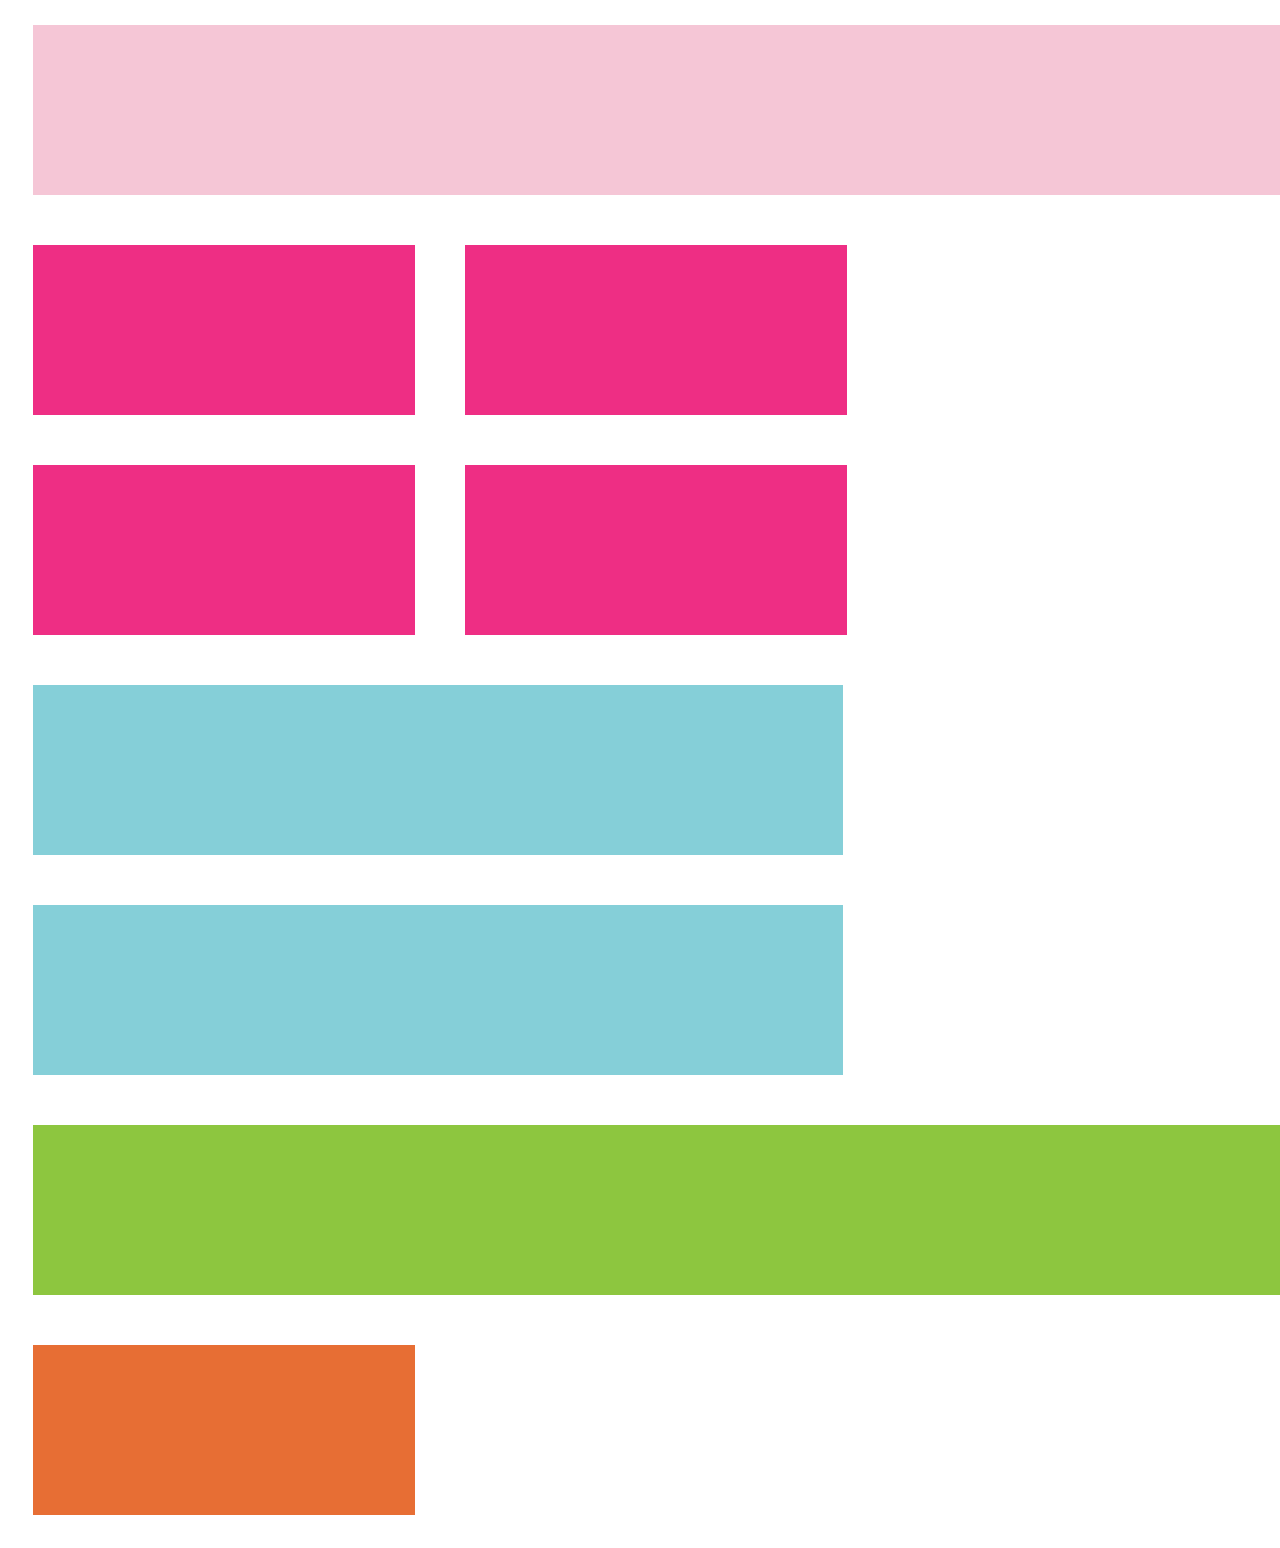
<file: bootcamp-primer/ColorGrid/index.html>
<!DOCTYPE html>
<html>
    <head>
        <title>ColorGrid</title>
        <link rel="stylesheet" href="styles.css">
    </head>
    <body>
        <div id="top"></div>

        <div class="PinkBox"></div>
        <div class="PinkBox"></div>
        <div class="PinkBox"></div>
        <div class="PinkBox"></div>

        <div class="BlueBox"></div>
        <div class="BlueBox"></div>

        <div id="GreenBox"></div>

        <div id="Brown"></div>
    </body>
</html>
</file>
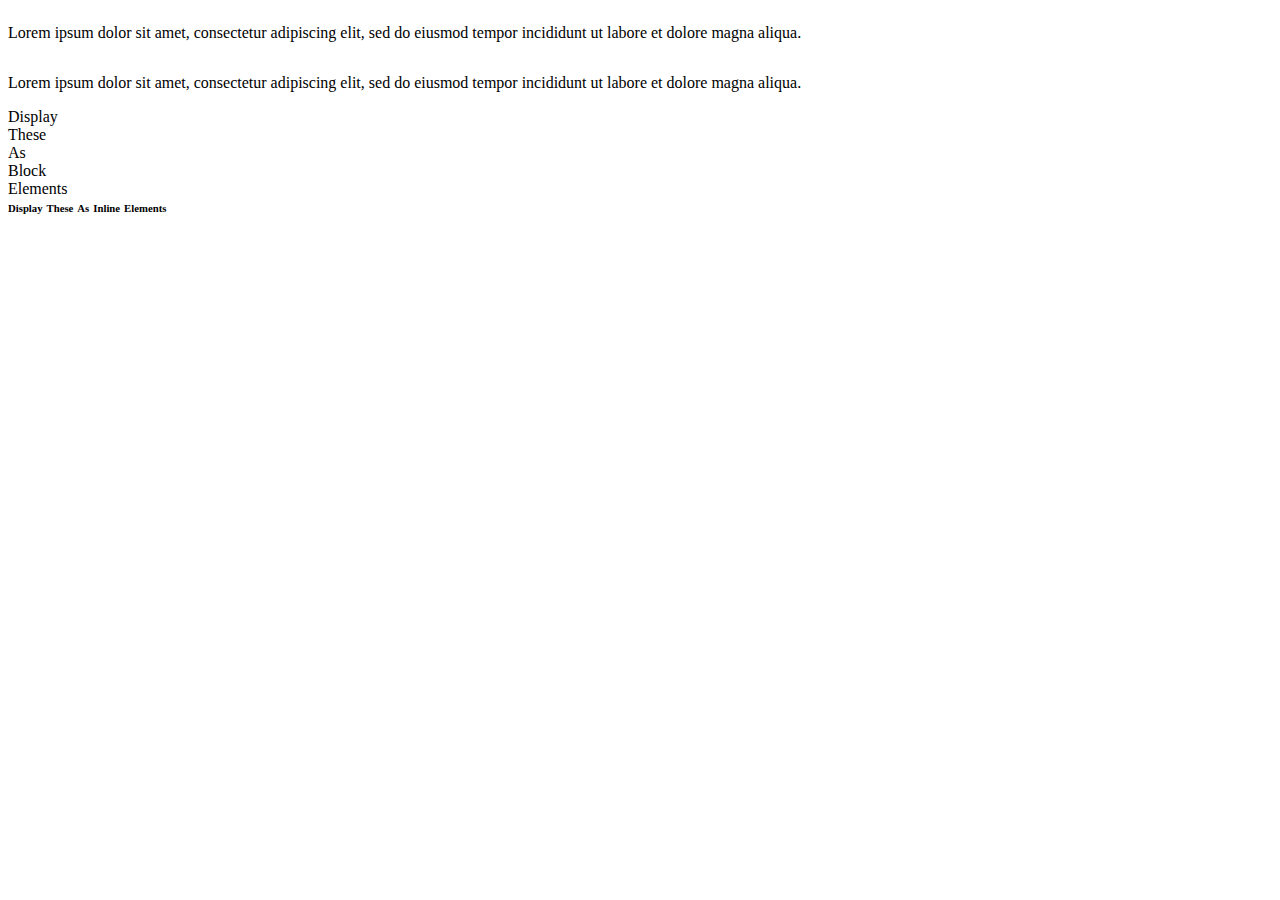
<file: bootcamp-primer/inline/index.html>
<!DOCTYPE html>
<html>

<head>
	<link rel="stylesheet" href="index.css">
</head>

<body>
	<div>
		<p>Lorem ipsum dolor sit amet, consectetur adipiscing elit, sed do eiusmod tempor incididunt ut labore et dolore magna aliqua.
			</p>
		<p>Lorem ipsum dolor sit amet, consectetur adipiscing elit, sed do eiusmod tempor incididunt ut labore et dolore magna aliqua.</p>
	</div>
	<div>
		<a>Display</a>
		<a>These</a>
		<a>As</a>
		<a>Block</a>
		<a>Elements</a>
	</div>
	<div>
		<h6>Display</h6>
		<h6>These</h6>
		<h6>As</h6>
		<h6>Inline</h6>
		<h6>Elements</h6>
	</div>
</body>
<!--
    Give this challenge a try:
1.	Set the <p> so that they are inline-block
2.	Set the <a> so that they display as block elements
3.	Set the <h6> to display as inline elements
-->
</html>
</file>
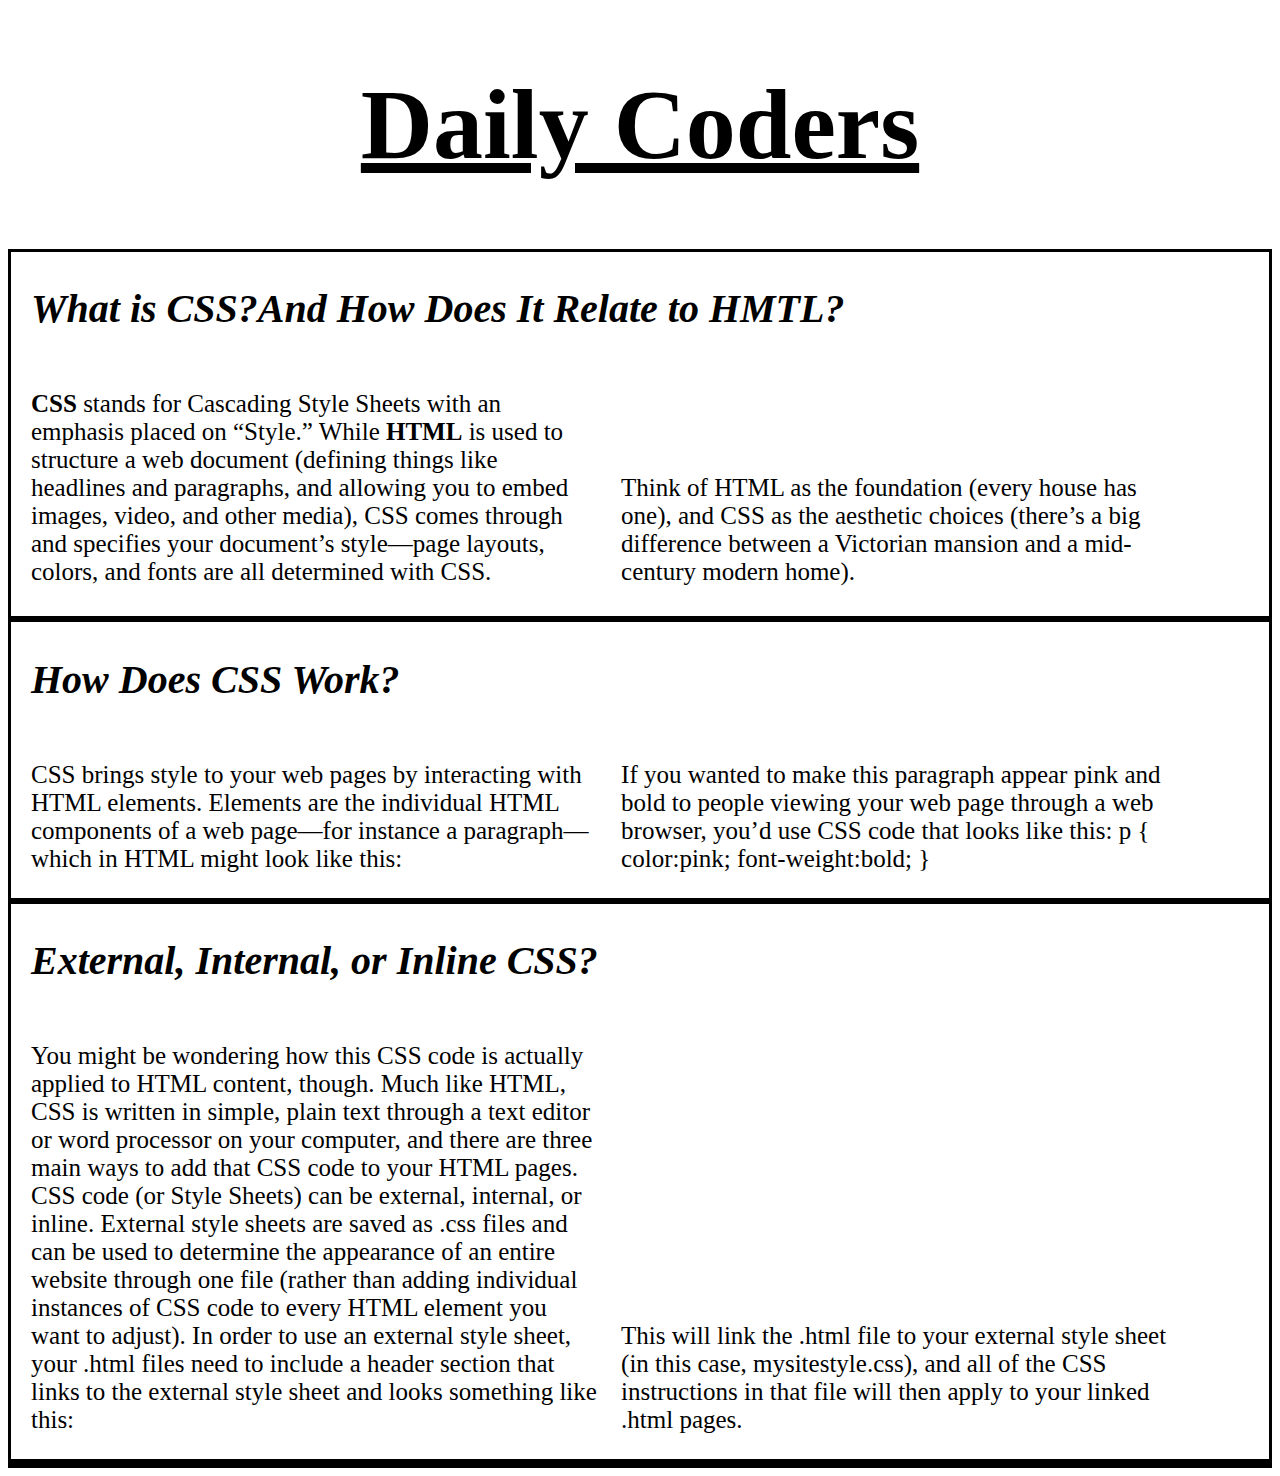
<file: bootcamp-primer/Newsies/index.html>
<!DOCTYPE html>
<html>
    <head>
        <link rel="stylesheet" href="index.css">
    </head>
    <body>

        <h1>Daily Coders</h1>

        <div>
            <h2>What is CSS?<em>And How Does It Relate to HMTL?</em></h2>
            
            <p><strong>CSS</strong> stands for Cascading Style Sheets with an emphasis placed on “Style.” While <strong>HTML</strong> is used to structure a web document (defining things like headlines and paragraphs, and allowing you to embed images, video, and other media), CSS comes through and specifies your document’s style—page layouts, colors, and fonts are all determined with CSS.</p>
            <p id="first">Think of HTML as the foundation (every house has one), and CSS as the aesthetic choices (there’s a big difference between a Victorian mansion and a mid-century modern home).</p>
        </div>
        
        <div>
            <h2>How Does CSS Work?</h2>
            <p>CSS brings style to your web pages by interacting with HTML elements. Elements are the individual HTML components of a web page—for instance a paragraph—which in HTML might look like this:</p>
            <p>If you wanted to make this paragraph appear pink and bold to people viewing your web page through a web browser, you’d use CSS code that looks like this:

                p  {  color:pink;  font-weight:bold;  }</p>
        </div>

        <div>
        <h2>External, Internal, or Inline CSS?</h2>  
        <p>You might be wondering how this CSS code is actually applied to HTML content, though. Much like HTML, CSS is written in simple, plain text through a text editor or word processor on your computer, and there are three main ways to add that CSS code to your HTML pages. CSS code (or Style Sheets) can be external, internal, or inline. External style sheets are saved as .css files and can be used to determine the appearance of an entire website through one file (rather than adding individual instances of CSS code to every HTML element you want to adjust). In order to use an external style sheet, your .html files need to include a header section that links to the external style sheet and looks something like this:</p>
        <p>This will link the .html file to your external style sheet (in this case, mysitestyle.css), and all of the CSS instructions in that file will then apply to your linked .html pages.</p>
        </div>
       
        <div>

        </div>

    </body>
</html>
</file>
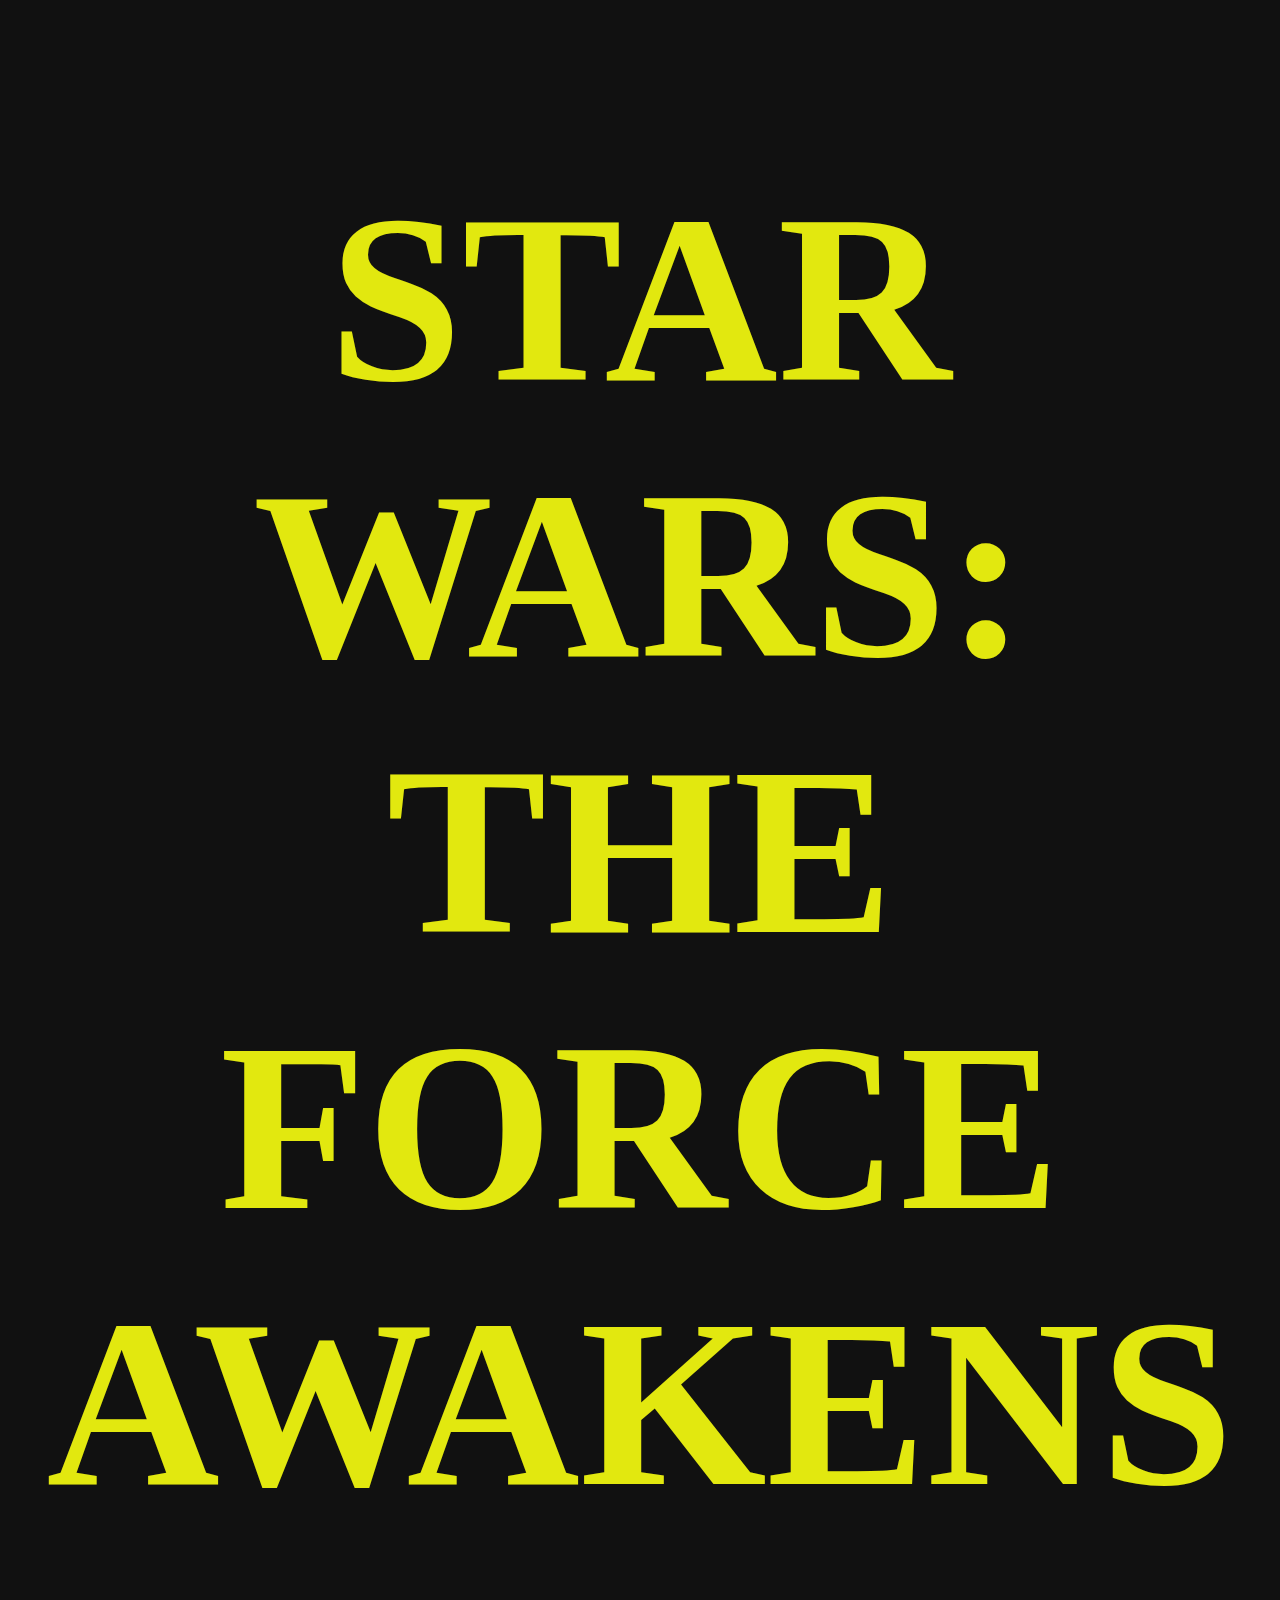
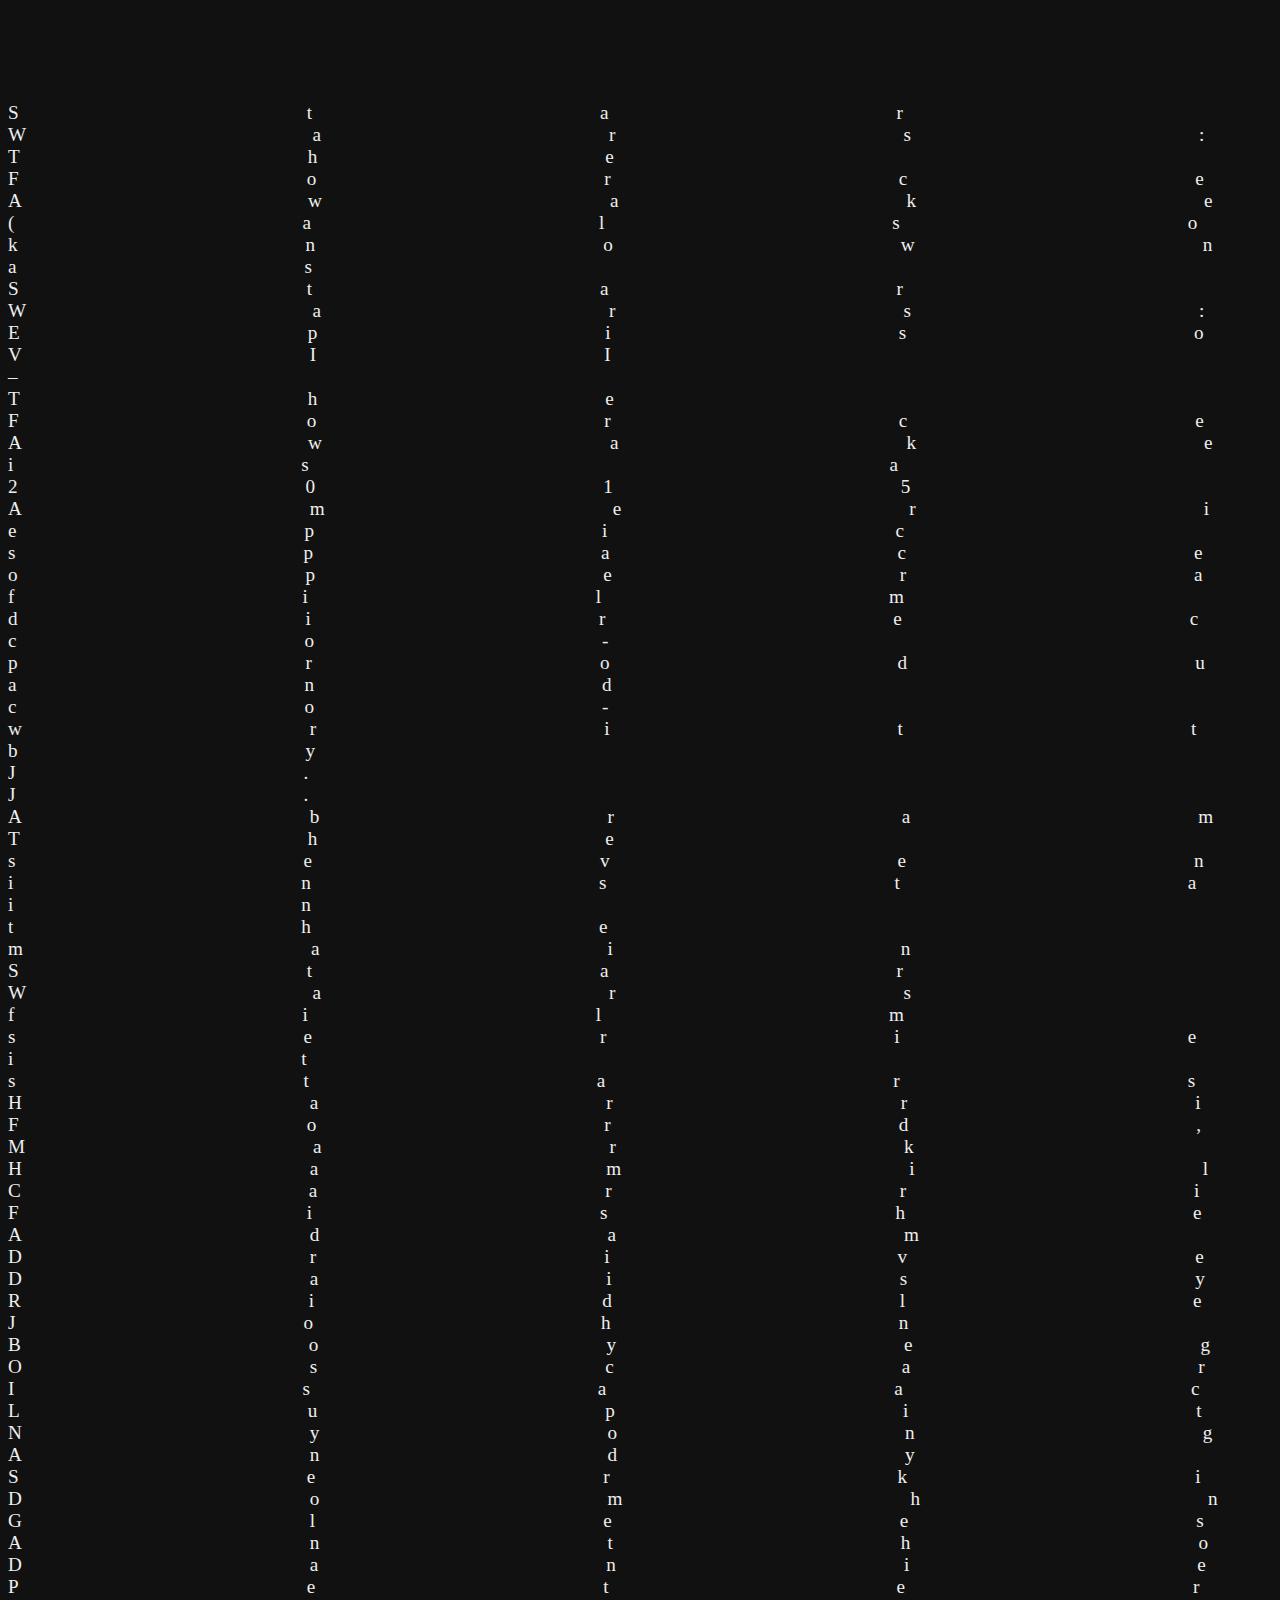
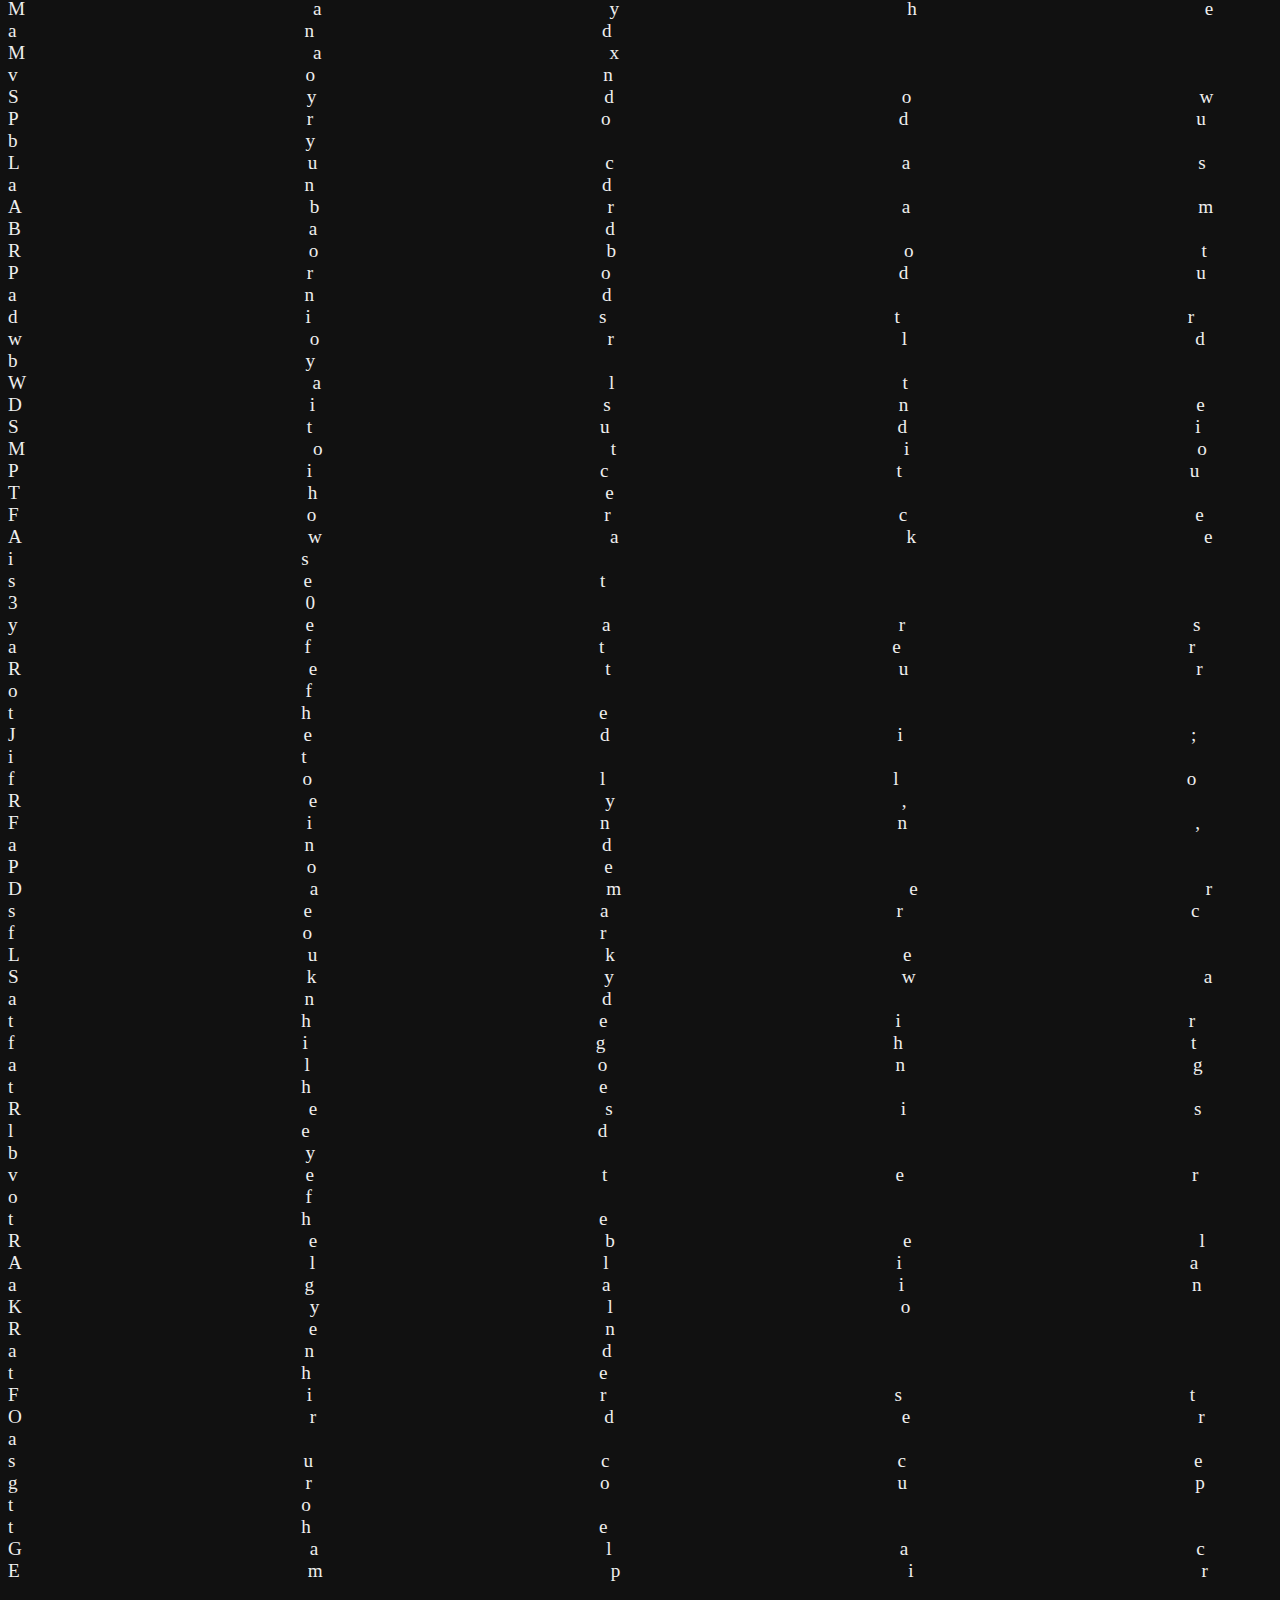
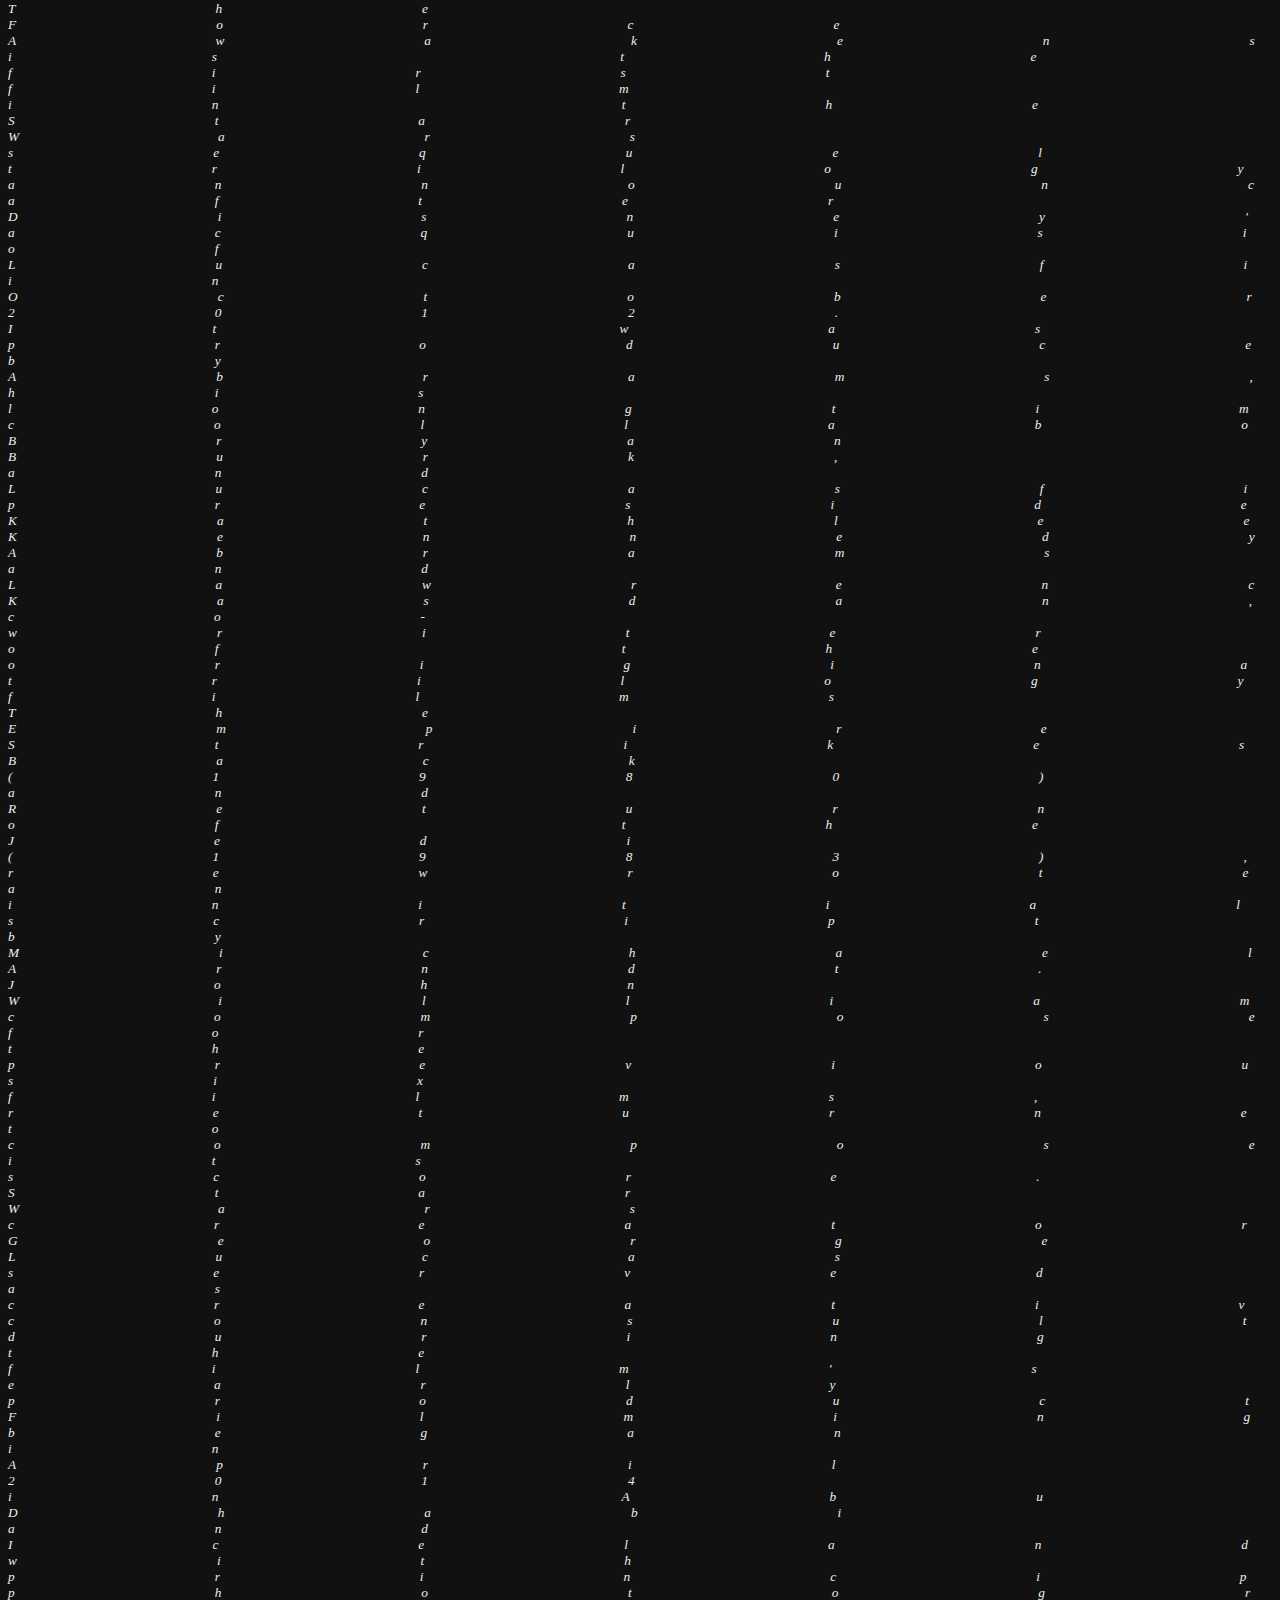
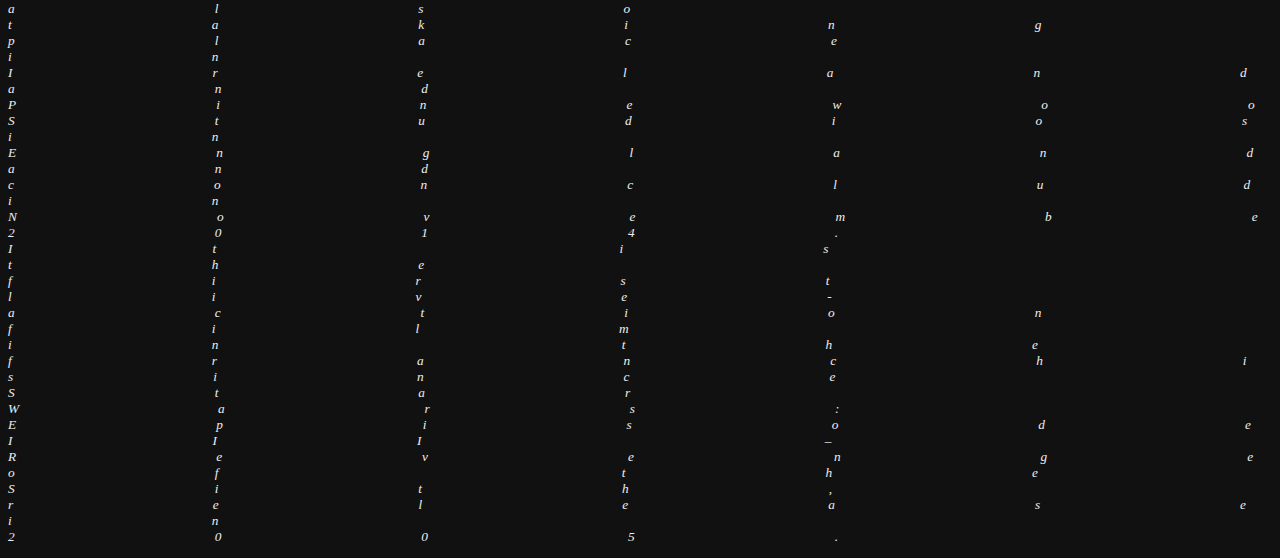
<file: bootcamp-primer/StarWar/index.html>
<!DOCTYPE html>
<html lang="en">
<head>
    <meta charset="UTF-8">
    <title>Selectorize</title>
    <link rel="stylesheet" type="text/css" href="styles.css">
</head>
<body>
<!--need items to change with tags-->
<section>

    <h1>STAR WARS: THE FORCE AWAKENS</h1>
    <p>Star Wars: The Force Awakens (also known as Star Wars: Episode VII – The Force Awakens) is a 2015 American epic
        space opera film directed, co-produced, and co-written by <span class="credits">J. J. Abrams</span>. The seventh
        installment in the main Star
        Wars film series, it stars <span class="credits">Harrison Ford</span>, <span class="credits">Mark Hamill</span>,
        <span class="credits">Carrie Fisher</span>, <span class="credits">Adam Driver</span>, <span class="credits">Daisy Ridley</span>,
        <span class="credits">John Boyega</span>, <span class="credits">Oscar Isaac</span>, <span class="credits">Lupita Nyong'o</span>,
        <span class="credits">Andy Serkis</span>, <span class="credits">Domhnall Gleeson</span>, <span class="credits">Anthony Daniels</span>,
        <span class="credits">Peter Mayhew</span>, and <span class="credits">Max von Sydow</span>.
        Produced by Lucasfilm and Abrams' Bad Robot Productions and distributed worldwide by Walt Disney Studios Motion
        Pictures, The Force Awakens is set 30 years after Return of the Jedi; it follows Rey, Finn, and Poe Dameron's
        search for Luke Skywalker and their fight alongside the Resistance, led by veterans of the Rebel Alliance,
        against Kylo Ren and the First Order, a successor group to the Galactic Empire.</p>

    <p id="film-description">
        The Force Awakens is the first film in the Star Wars sequel trilogy announced after Disney's acquisition of
        Lucasfilm in October 2012. It was produced by Abrams, his longtime collaborator Bryan Burk, and Lucasfilm
        president Kathleen Kennedy. Abrams and Lawrence Kasdan, co-writer of the original trilogy films The Empire
        Strikes Back (1980) and Return of the Jedi (1983), rewrote an initial script by Michael Arndt. John Williams,
        composer for the previous six films, returned to compose its score. Star Wars creator George Lucas served as
        creative consultant during the film's early production. Filming began in April 2014 in Abu Dhabi and Iceland,
        with principal photography also taking place in Ireland and Pinewood Studios in England, and concluded in
        November 2014. It is the first live-action film in the franchise since Star Wars: Episode III – Revenge of the
        Sith, released in 2005.
    </p>
</section>
</body>
</html>
</file>
<file: bootcamp-primer/ColorGrid/styles.css>
* {
    box-sizing: border-box; 
    font-size: 0px;
}

#top{
    border: 15px solid white;
    background-color: #F5C6D6;
    width: 1700px;
    height: 200px; 
    margin: 10px;
}

.PinkBox{
    border: 15px solid white;
    background-color: #EE2E84;
    width: 412px;
    height: 200px;
    display: inline-block;
    margin: 10px;
}

.BlueBox{
    border: 15px solid white;
    background-color: #85CFD8;
    width: 840px;
    height: 200px;
    display: inline-block;
    margin: 10px;

}

#GreenBox{
    border: 15px solid white;
    background-color: #8DC63F;
    width: 1280px;
    height: 200px;
    display: inline-block;
    margin: 10px;
}

#Brown{
    border: 15px solid white;
    background-color: #E76E34;
    width: 412px;
    height: 200px;
    display: inline-block;
    margin: 10px;

}
</file>
<file: bootcamp-primer/inline/index.css>
p{
    display: inline-block;
}
a{
    display: block;
}
h6{
    display: inline;
}
</file>
<file: bootcamp-primer/Newsies/index.css>
h1{
    font-size: 100px;
    text-align: center;
    text-decoration: underline;
}

p{
    display: inline-block;
    width: 45%;
    margin-left: 20px;
    font-size: 25px;
   
}

h2{
    margin-left: 20px;
    font-size: 40px;
    font-style: italic;
    font-family: Georgia, 'Times New Roman', Times, serif;
}
div{
    border: 3px solid black;

}
#first{
    margin-bottom: 30px;
}
</file>
<file: bootcamp-primer/StarWar/styles.css>
@import url(http://fonts.googleapis.com/css?family=News+Cycle:400,700);


html,body {
    
    background-color: #111111;
   
}
h1{
    color: #E2E80F;
    text-align: center;
    font-size: 15em;
}
p{
    color: #eeeeee;
    font-size: larger;
    letter-spacing: 15em;
}
.credits :hover{
    color: #49DAFF;
}
#film-description{
    font-size: smaller;
    font-style: italic;
}
</file>
